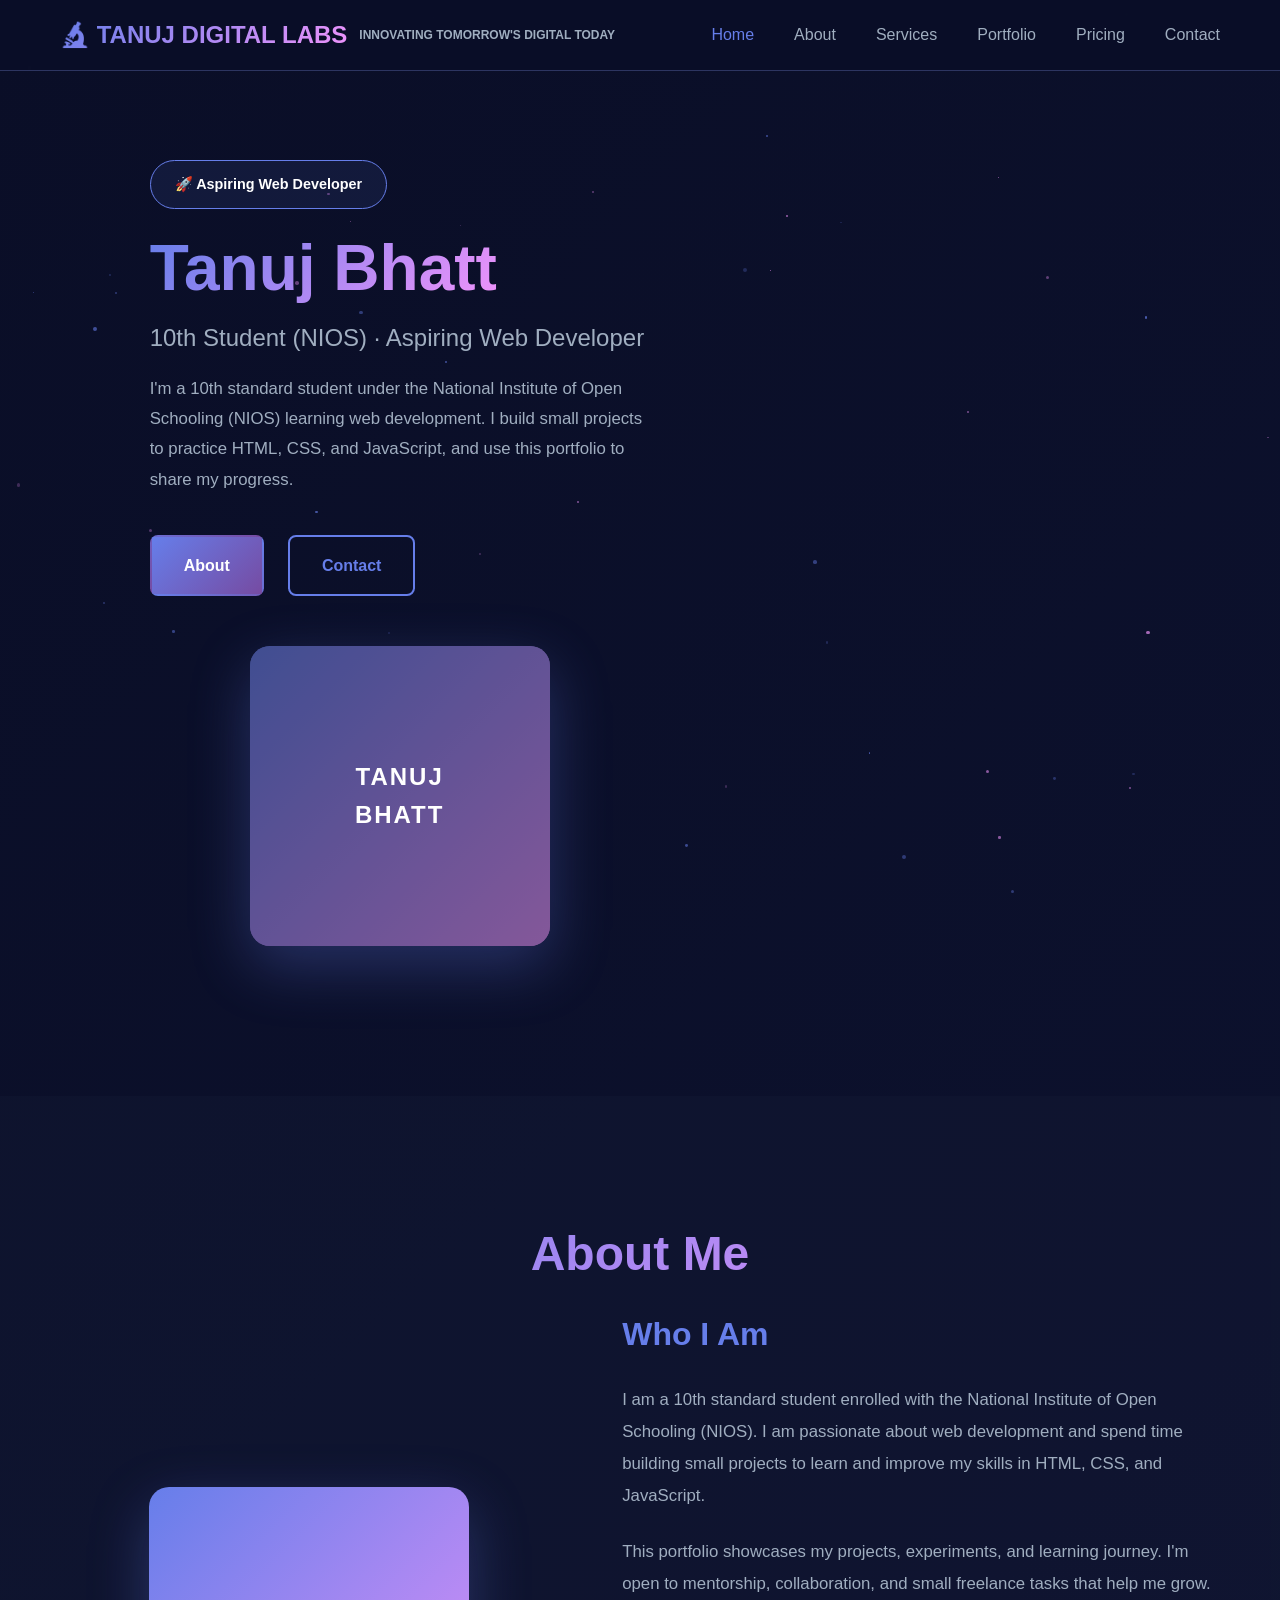
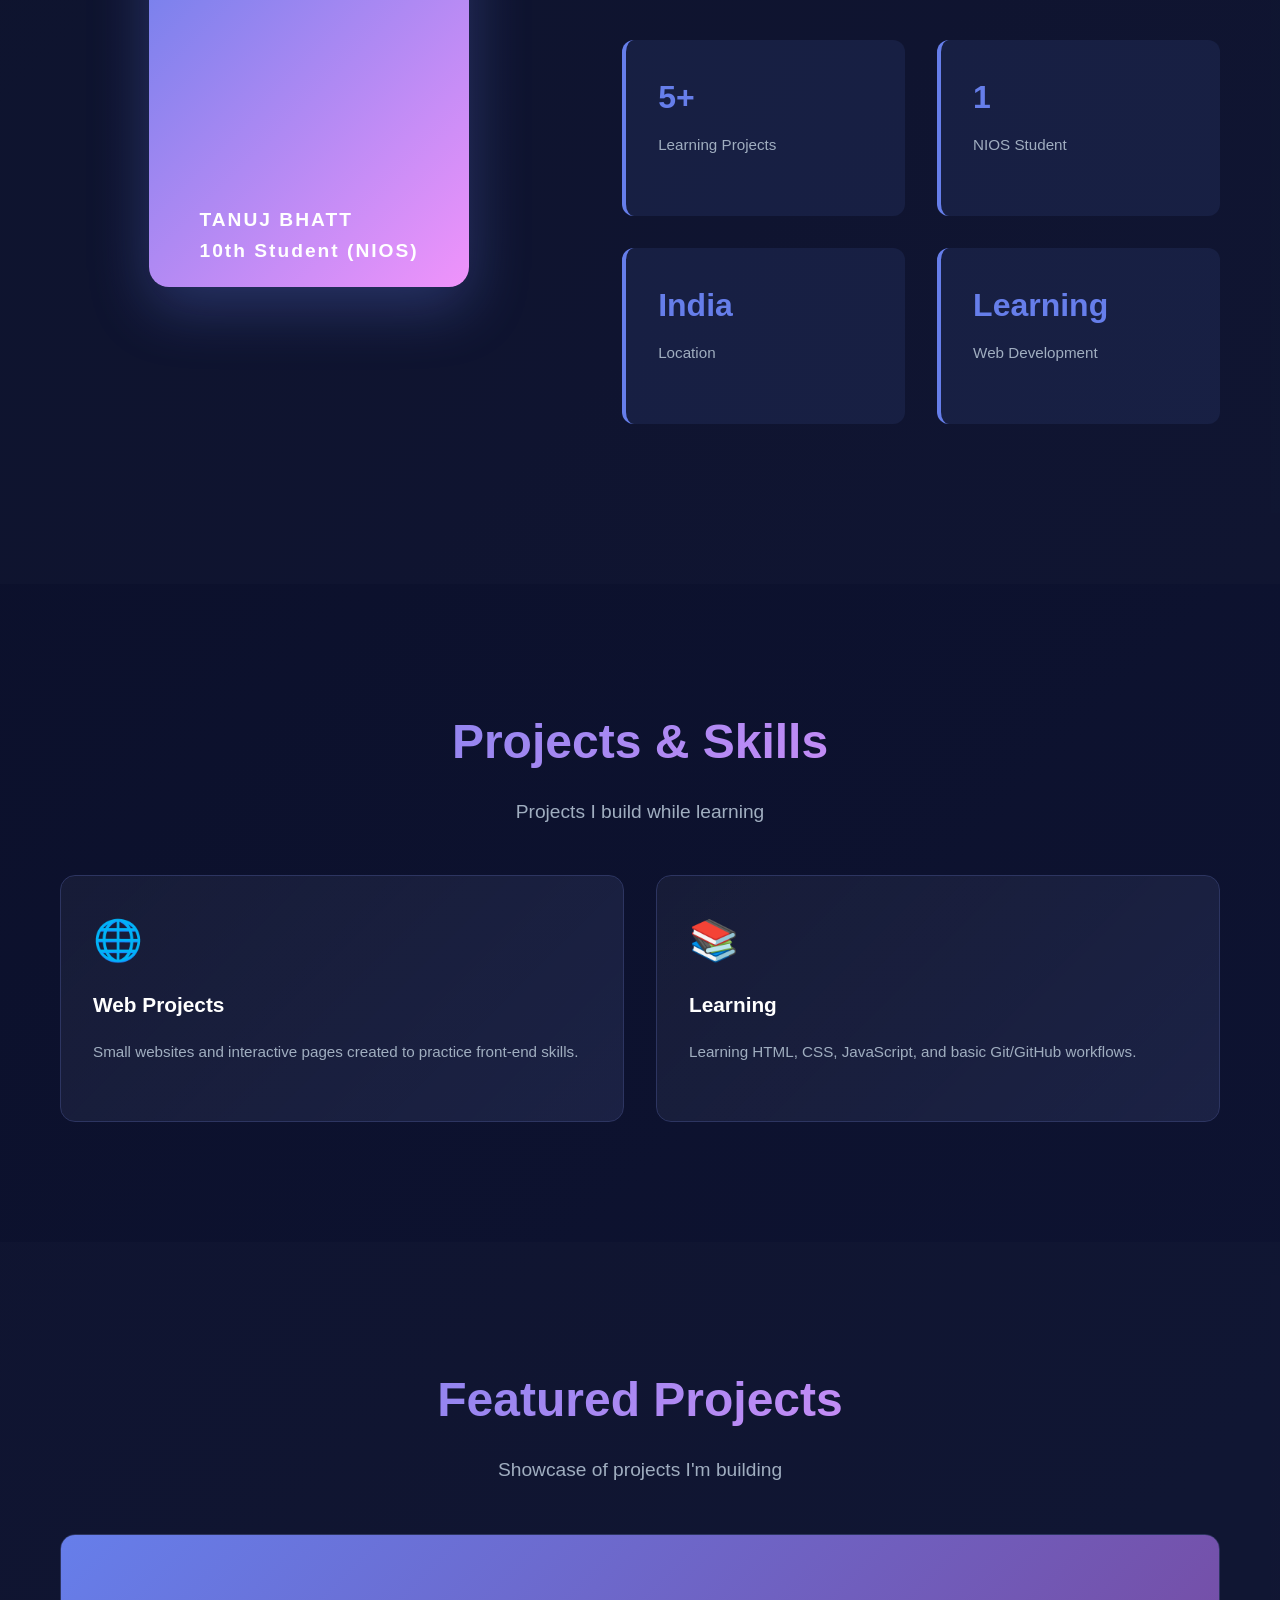
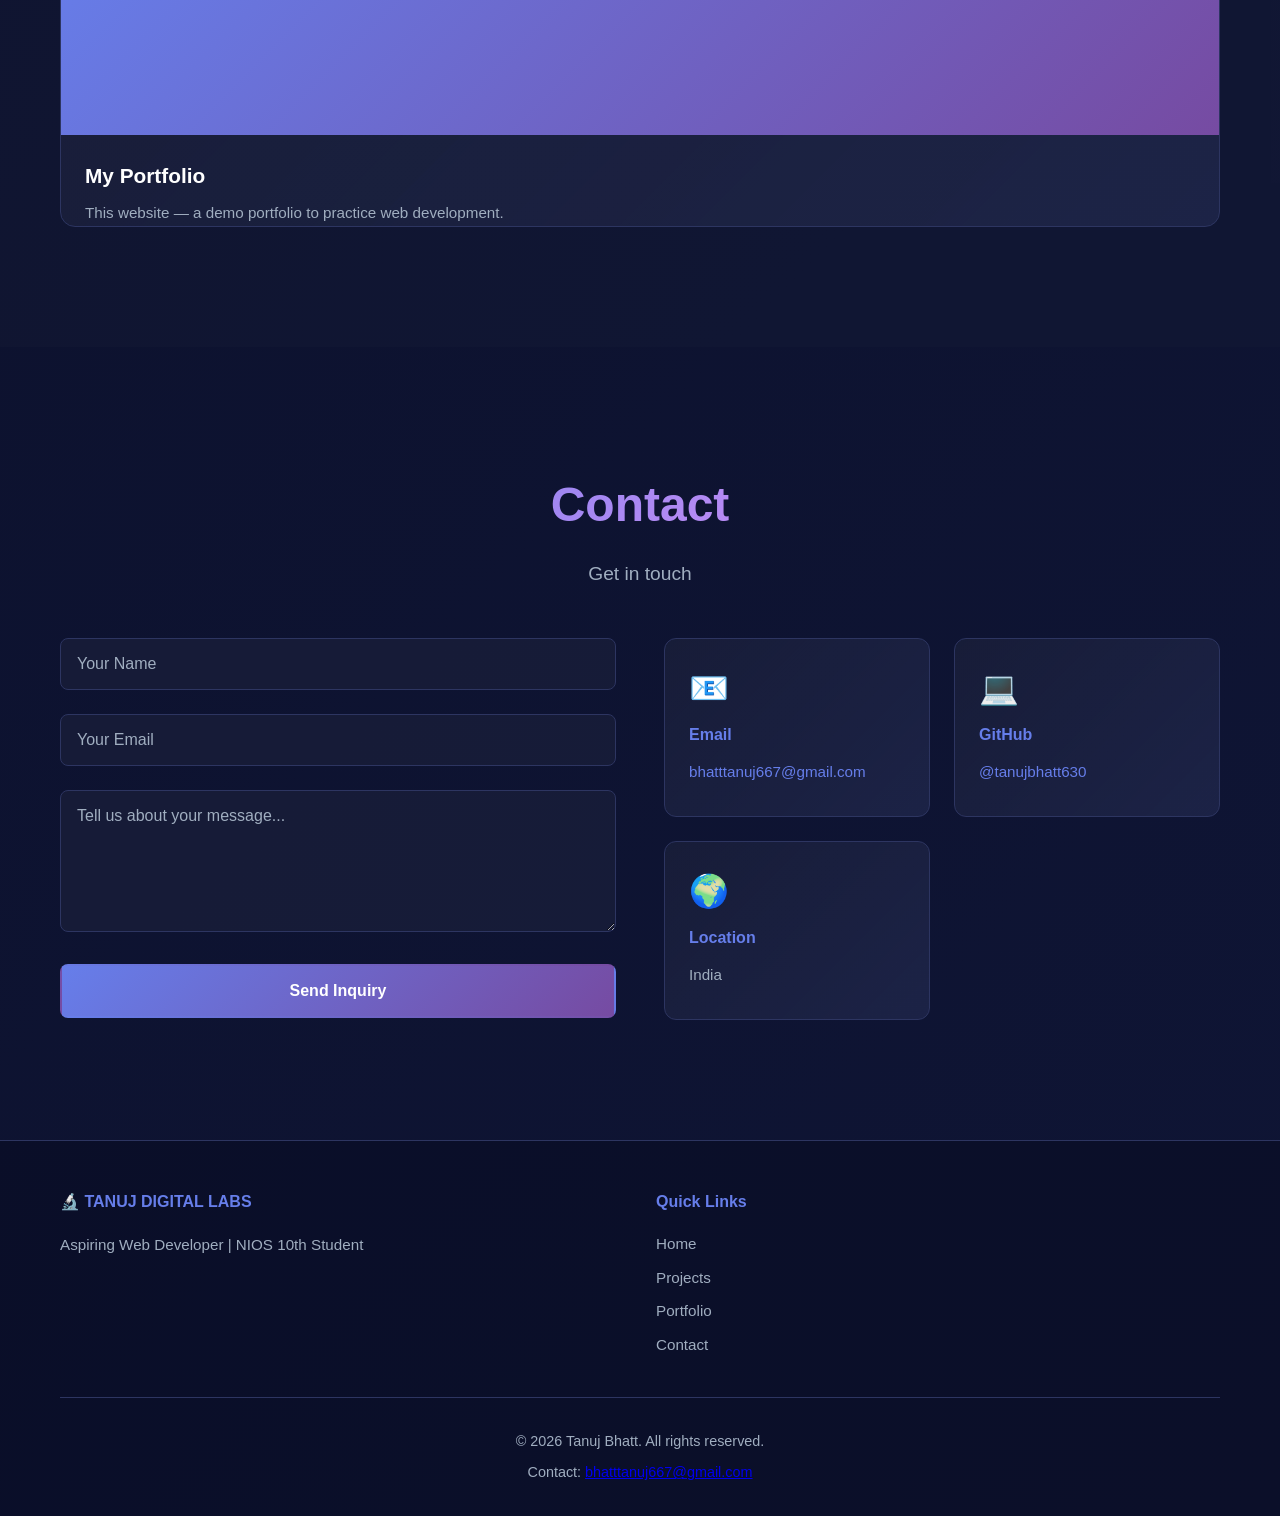
<file: index.html>
<!DOCTYPE html>
<html lang="en">
<head>
    <meta charset="UTF-8">
    <meta name="viewport" content="width=device-width, initial-scale=1.0">
    <title>Tanuj Bhatt — 10th Student (NIOS) · Aspiring Web Developer</title>
    <meta name="description" content="Tanuj Bhatt — 10th standard student (NIOS) and aspiring web developer. Building portfolio projects and learning HTML, CSS, JavaScript. Contact: bhatttanuj667@gmail.com">
    <meta name="keywords" content="Tanuj Bhatt, NIOS, 10th student, web developer, portfolio">
    <meta name="author" content="Tanuj Bhatt">
    <meta property="og:title" content="Tanuj Bhatt — 10th Student (NIOS) · Aspiring Web Developer">
    <meta property="og:description" content="NIOS 10th student and aspiring web developer. Explore my projects and contact me for collaborations.">
    <meta property="og:type" content="website">
    <meta property="og:url" content="https://tanujbhatt630.github.io/tanuj-bhatt-portfolio/">
    <meta name="twitter:card" content="summary_large_image">
    <link rel="canonical" href="https://tanujbhatt630.github.io/tanuj-bhatt-portfolio/">
    <link rel="stylesheet" href="styles.css">

    <script type="application/ld+json">
    {
      "@context": "https://schema.org",
      "@type": "Person",
      "name": "Tanuj Bhatt",
      "url": "https://tanujbhatt630.github.io/tanuj-bhatt-portfolio/",
      "jobTitle": "10th Student (NIOS) · Aspiring Web Developer",
      "alumniOf": {
        "@type": "EducationalOrganization",
        "name": "National Institute of Open Schooling (NIOS)"
      },
      "worksFor": {
        "@type": "Organization",
        "name": "Tanuj Digital Labs"
      },
      "sameAs": [
        "https://github.com/tanujbhatt630"
      ],
      "email": "mailto:bhatttanuj667@gmail.com",
      "address": {
        "@type": "PostalAddress",
        "addressCountry": "IN"
      }
    }
    </script>
</head>
<body>
    <div class="particles" id="particles"></div>

    <!-- Navigation -->
    <nav class="navbar">
        <div class="container">
            <div class="logo-section">
                <div class="logo">🔬 TANUJ DIGITAL LABS</div>
                <span class="tagline">Innovating Tomorrow's Digital Today</span>
            </div>
            <ul class="nav-links">
                <li><a href="#home">Home</a></li>
                <li><a href="#about">About</a></li>
                <li><a href="#services">Services</a></li>
                <li><a href="#portfolio">Portfolio</a></li>
                <li><a href="#pricing">Pricing</a></li>
                <li><a href="#contact">Contact</a></li>
            </ul>
        </div>
    </nav>

    <!-- Hero Section -->
    <section id="home" class="hero">
        <div class="container">
            <div class="hero-content">
                <div class="hero-text">
                    <div class="hero-badge">🚀 Aspiring Web Developer</div>
                    <h1 class="hero-title">
                        <span class="gradient-text">Tanuj Bhatt</span>
                    </h1>
                    <p class="hero-subtitle">10th Student (NIOS) · Aspiring Web Developer</p>
                    <p class="hero-description">
                        I'm a 10th standard student under the National Institute of Open Schooling (NIOS) learning web development. I build small projects to practice HTML, CSS, and JavaScript, and use this portfolio to share my progress.
                    </p>
                    <div class="hero-buttons">
                        <a href="#about" class="btn btn-primary">About</a>
                        <a href="#contact" class="btn btn-secondary">Contact</a>
                    </div>
                </div>
                <div class="hero-visual">
                    <div class="profile-image">
                        <div class="image-placeholder">
                            <span class="image-text">TANUJ<br>BHATT</span>
                        </div>
                    </div>
                </div>
            </div>
        </div>
    </section>

    <!-- About Section -->
    <section id="about" class="about">
        <div class="container">
            <h2 class="section-title">About Me</h2>
            
            <div class="about-grid">
                <div class="about-left">
                    <div class="about-image-large">
                        <div class="image-box">
                            <span class="about-label">TANUJ BHATT<br>10th Student (NIOS)</span>
                        </div>
                    </div>
                </div>

                <div class="about-right">
                    <h3>Who I Am</h3>
                    <p>
                        I am a 10th standard student enrolled with the National Institute of Open Schooling (NIOS). I am passionate about web development and spend time building small projects to learn and improve my skills in HTML, CSS, and JavaScript.
                    </p>
                    <p>
                        This portfolio showcases my projects, experiments, and learning journey. I'm open to mentorship, collaboration, and small freelance tasks that help me grow.
                    </p>

                    <div class="about-stats">
                        <div class="stat-box">
                            <h4>5+</h4>
                            <p>Learning Projects</p>
                        </div>
                        <div class="stat-box">
                            <h4>1</h4>
                            <p>NIOS Student</p>
                        </div>
                        <div class="stat-box">
                            <h4>India</h4>
                            <p>Location</p>
                        </div>
                        <div class="stat-box">
                            <h4>Learning</h4>
                            <p>Web Development</p>
                        </div>
                    </div>
                </div>
            </div>
        </div>
    </section>

    <!-- Services Section (kept for portfolio purposes) -->
    <section id="services" class="services">
        <div class="container">
            <h2 class="section-title">Projects & Skills</h2>
            <p class="section-subtitle">Projects I build while learning</p>
            
            <div class="services-grid">
                <div class="service-card">
                    <div class="service-icon">🌐</div>
                    <h3>Web Projects</h3>
                    <p>Small websites and interactive pages created to practice front-end skills.</p>
                </div>

                <div class="service-card">
                    <div class="service-icon">📚</div>
                    <h3>Learning</h3>
                    <p>Learning HTML, CSS, JavaScript, and basic Git/GitHub workflows.</p>
                </div>
            </div>
        </div>
    </section>

    <!-- Portfolio Section (kept unchanged structure) -->
    <section id="portfolio" class="portfolio">
        <div class="container">
            <h2 class="section-title">Featured Projects</h2>
            <p class="section-subtitle">Showcase of projects I'm building</p>
            
            <div class="portfolio-grid">
                <div class="portfolio-card">
                    <div class="project-image" style="background: linear-gradient(135deg, #667eea 0%, #764ba2 100%);"></div>
                    <h3>My Portfolio</h3>
                    <p>This website — a demo portfolio to practice web development.</p>
                </div>
            </div>
        </div>
    </section>

    <!-- Contact Section -->
    <section id="contact" class="contact">
        <div class="container">
            <h2 class="section-title">Contact</h2>
            <p class="section-subtitle">Get in touch</p>
            
            <div class="contact-grid">
                <div class="contact-form-wrapper">
                    <form class="contact-form" id="contactForm">
                        <div class="form-group">
                            <input type="text" placeholder="Your Name" required>
                        </div>
                        <div class="form-group">
                            <input type="email" placeholder="Your Email" required>
                        </div>
                        <div class="form-group">
                            <textarea placeholder="Tell us about your message..." rows="6" required></textarea>
                        </div>
                        <button type="submit" class="btn btn-primary">Send Inquiry</button>
                    </form>
                </div>

                <div class="contact-info">
                    <div class="info-card">
                        <span class="info-icon">📧</span>
                        <h4>Email</h4>
                        <p><a href="mailto:bhatttanuj667@gmail.com">bhatttanuj667@gmail.com</a></p>
                    </div>

                    <div class="info-card">
                        <span class="info-icon">💻</span>
                        <h4>GitHub</h4>
                        <p><a href="https://github.com/tanujbhatt630" target="_blank">@tanujbhatt630</a></p>
                    </div>

                    <div class="info-card">
                        <span class="info-icon">🌍</span>
                        <h4>Location</h4>
                        <p>India</p>
                    </div>
                </div>
            </div>
        </div>
    </section>

    <!-- Footer -->
    <footer class="footer">
        <div class="container">
            <div class="footer-content">
                <div class="footer-section">
                    <h4>🔬 TANUJ DIGITAL LABS</h4>
                    <p>Aspiring Web Developer | NIOS 10th Student</p>
                </div>
                <div class="footer-section">
                    <h4>Quick Links</h4>
                    <ul>
                        <li><a href="#home">Home</a></li>
                        <li><a href="#services">Projects</a></li>
                        <li><a href="#portfolio">Portfolio</a></li>
                        <li><a href="#contact">Contact</a></li>
                    </ul>
                </div>
            </div>
            <div class="footer-bottom">
                <p>&copy; 2026 Tanuj Bhatt. All rights reserved.</p>
                <p>Contact: <a href="mailto:bhatttanuj667@gmail.com">bhatttanuj667@gmail.com</a></p>
            </div>
        </div>
    </footer>

    <script src="script.js"></script>
</body>
</html>
</file>
<file: styles.css>
* {
    margin: 0;
    padding: 0;
    box-sizing: border-box;
}

:root {
    --primary: #667eea;
    --secondary: #764ba2;
    --accent: #f093fb;
    --dark-bg: #0a0e27;
    --card-bg: #1a1f3a;
    --border: #2d3561;
    --text-primary: #ffffff;
    --text-secondary: #a0aec0;
}

html {
    scroll-behavior: smooth;
}

body {
    font-family: 'Segoe UI', Tahoma, Geneva, Verdana, sans-serif;
    background: linear-gradient(135deg, var(--dark-bg) 0%, #0f1535 100%);
    color: var(--text-primary);
    line-height: 1.6;
    overflow-x: hidden;
}

.container {
    max-width: 1200px;
    margin: 0 auto;
    padding: 0 20px;
}

/* Particles */
.particles {
    position: fixed;
    top: 0;
    left: 0;
    width: 100%;
    height: 100%;
    z-index: -1;
    pointer-events: none;
}

/* Navigation */
.navbar {
    position: fixed;
    top: 0;
    width: 100%;
    background: rgba(10, 14, 39, 0.95);
    backdrop-filter: blur(20px);
    border-bottom: 1px solid var(--border);
    z-index: 1000;
    padding: 1rem 0;
}

.navbar .container {
    display: flex;
    justify-content: space-between;
    align-items: center;
}

.logo-section {
    display: flex;
    align-items: center;
    gap: 0.75rem;
}

.logo {
    font-size: 1.5rem;
    font-weight: 900;
    background: linear-gradient(135deg, var(--primary), var(--accent));
    -webkit-background-clip: text;
    -webkit-text-fill-color: transparent;
    background-clip: text;
}

.tagline {
    font-size: 0.75rem;
    color: var(--text-secondary);
    font-weight: 600;
    text-transform: uppercase;
}

.nav-links {
    display: flex;
    list-style: none;
    gap: 2.5rem;
}

.nav-links a {
    color: var(--text-secondary);
    text-decoration: none;
    font-weight: 500;
    transition: all 0.3s ease;
}

.nav-links a:hover {
    color: var(--primary);
}

/* Hero Section */
.hero {
    margin-top: 80px;
    padding: 80px 0 100px;
    min-height: 100vh;
    display: flex;
    align-items: center;
}

.hero .container {
    display: grid;
    grid-template-columns: 1.2fr 1fr;
    gap: 4rem;
    align-items: center;
}

.hero-badge {
    display: inline-block;
    padding: 0.75rem 1.5rem;
    background: rgba(102, 126, 234, 0.1);
    border: 1px solid var(--primary);
    border-radius: 50px;
    font-size: 0.9rem;
    font-weight: 600;
    margin-bottom: 1.5rem;
}

.hero-title {
    font-size: 4rem;
    font-weight: 900;
    margin-bottom: 1rem;
    line-height: 1.1;
}

.gradient-text {
    background: linear-gradient(135deg, var(--primary), var(--accent));
    -webkit-background-clip: text;
    -webkit-text-fill-color: transparent;
    background-clip: text;
}

.hero-subtitle {
    font-size: 1.5rem;
    color: var(--text-secondary);
    margin-bottom: 1rem;
}

.hero-description {
    font-size: 1.05rem;
    color: var(--text-secondary);
    max-width: 500px;
    margin-bottom: 2.5rem;
    line-height: 1.8;
}

.hero-buttons {
    display: flex;
    gap: 1.5rem;
    flex-wrap: wrap;
}

.btn {
    padding: 1rem 2rem;
    border-radius: 8px;
    font-size: 1rem;
    font-weight: 600;
    cursor: pointer;
    transition: all 0.3s ease;
    text-decoration: none;
    display: inline-block;
    border: 2px solid transparent;
}

.btn-primary {
    background: linear-gradient(135deg, var(--primary), var(--secondary));
    color: white;
}

.btn-primary:hover {
    transform: translateY(-3px);
    box-shadow: 0 15px 40px rgba(102, 126, 234, 0.4);
}

.btn-secondary {
    background: transparent;
    border: 2px solid var(--primary);
    color: var(--primary);
}

.btn-secondary:hover {
    background: rgba(102, 126, 234, 0.1);
    transform: translateY(-3px);
}

/* Hero Visual */
.hero-visual {
    position: relative;
    height: 400px;
    display: flex;
    align-items: center;
    justify-content: center;
}

.profile-image {
    width: 300px;
    height: 300px;
    border-radius: 20px;
    background: linear-gradient(135deg, var(--primary), var(--accent));
    display: flex;
    align-items: center;
    justify-content: center;
    box-shadow: 0 20px 60px rgba(102, 126, 234, 0.3);
    animation: float 6s ease-in-out infinite;
}

.image-placeholder {
    width: 100%;
    height: 100%;
    background: rgba(26, 31, 58, 0.5);
    border-radius: 20px;
    display: flex;
    align-items: center;
    justify-content: center;
    font-size: 1.5rem;
    font-weight: 900;
    text-align: center;
    color: var(--text-primary);
}

.image-text {
    letter-spacing: 2px;
}

@keyframes float {
    0%, 100% { transform: translateY(0px); }
    50% { transform: translateY(-30px); }
}

/* About Section */
.about {
    padding: 120px 0;
    background: rgba(26, 31, 58, 0.3);
}

.section-title {
    font-size: 3rem;
    font-weight: 900;
    text-align: center;
    margin-bottom: 1rem;
    background: linear-gradient(135deg, var(--primary), var(--accent));
    -webkit-background-clip: text;
    -webkit-text-fill-color: transparent;
    background-clip: text;
}

.section-subtitle {
    text-align: center;
    font-size: 1.2rem;
    color: var(--text-secondary);
    margin-bottom: 3rem;
}

.about-grid {
    display: grid;
    grid-template-columns: 1fr 1.2fr;
    gap: 4rem;
    align-items: center;
}

.about-left {
    display: flex;
    justify-content: center;
}

.about-image-large {
    width: 320px;
    height: 400px;
}

.image-box {
    width: 100%;
    height: 100%;
    background: linear-gradient(135deg, var(--primary), var(--accent));
    border-radius: 20px;
    display: flex;
    align-items: center;
    justify-content: center;
    position: relative;
    box-shadow: 0 20px 60px rgba(102, 126, 234, 0.3);
}

.about-label {
    position: absolute;
    bottom: 20px;
    font-weight: 900;
    font-size: 1.2rem;
    letter-spacing: 2px;
    color: white;
}

.about-right h3 {
    font-size: 2rem;
    margin-bottom: 1.5rem;
    color: var(--primary);
}

.about-right p {
    color: var(--text-secondary);
    margin-bottom: 1.5rem;
    line-height: 1.9;
    font-size: 1.05rem;
}

.about-stats {
    display: grid;
    grid-template-columns: repeat(2, 1fr);
    gap: 2rem;
    margin: 2.5rem 0;
}

.stat-box {
    background: rgba(102, 126, 234, 0.1);
    padding: 2rem;
    border-radius: 12px;
    border-left: 4px solid var(--primary);
}

.stat-box h4 {
    font-size: 2rem;
    color: var(--primary);
    margin-bottom: 0.5rem;
}

.stat-box p {
    color: var(--text-secondary);
    font-size: 0.95rem;
}

.about-highlights {
    display: grid;
    gap: 1.5rem;
    margin-top: 2rem;
}

.highlight-item {
    display: flex;
    gap: 1rem;
    padding: 1.5rem;
    background: rgba(102, 126, 234, 0.1);
    border-radius: 12px;
    transition: all 0.3s ease;
}

.highlight-item:hover {
    background: rgba(102, 126, 234, 0.15);
    transform: translateX(10px);
}

.highlight-item .icon {
    font-size: 2rem;
}

.highlight-item h4 {
    color: var(--primary);
    margin-bottom: 0.5rem;
}

.highlight-item p {
    color: var(--text-secondary);
    font-size: 0.95rem;
}

/* Services Section */
.services {
    padding: 120px 0;
}

.services-grid {
    display: grid;
    grid-template-columns: repeat(auto-fit, minmax(320px, 1fr));
    gap: 2rem;
}

.service-card {
    background: linear-gradient(135deg, rgba(26, 31, 58, 0.8), rgba(42, 50, 90, 0.5));
    border: 1px solid var(--border);
    padding: 2rem;
    border-radius: 15px;
    transition: all 0.3s ease;
}

.service-card:hover {
    background: linear-gradient(135deg, rgba(26, 31, 58, 1), rgba(42, 50, 90, 0.8));
    border-color: var(--primary);
    transform: translateY(-10px);
    box-shadow: 0 20px 50px rgba(102, 126, 234, 0.2);
}

.service-icon {
    font-size: 2.5rem;
    margin-bottom: 1rem;
}

.service-card h3 {
    font-size: 1.3rem;
    margin-bottom: 1rem;
    color: var(--text-primary);
}

.service-card p {
    color: var(--text-secondary);
    margin-bottom: 1.5rem;
    line-height: 1.8;
    font-size: 0.95rem;
}

.service-list {
    list-style: none;
    display: flex;
    flex-direction: column;
    gap: 0.8rem;
}

.service-list li {
    color: var(--text-secondary);
    padding-left: 1.5rem;
    position: relative;
    font-size: 0.9rem;
}

.service-list li:before {
    content: "✓";
    position: absolute;
    left: 0;
    color: var(--primary);
    font-weight: bold;
}

/* Portfolio Section */
.portfolio {
    padding: 120px 0;
    background: rgba(26, 31, 58, 0.3);
}

.portfolio-grid {
    display: grid;
    grid-template-columns: repeat(auto-fit, minmax(320px, 1fr));
    gap: 2rem;
}

.portfolio-card {
    background: linear-gradient(135deg, rgba(26, 31, 58, 0.8), rgba(42, 50, 90, 0.5));
    border: 1px solid var(--border);
    border-radius: 15px;
    overflow: hidden;
    transition: all 0.3s ease;
    position: relative;
}

.portfolio-card.featured {
    grid-column: span 1;
}

.portfolio-card:hover {
    border-color: var(--primary);
    transform: translateY(-10px);
    box-shadow: 0 20px 50px rgba(102, 126, 234, 0.2);
}

.portfolio-badge {
    position: absolute;
    top: 1rem;
    right: 1rem;
    background: linear-gradient(135deg, var(--primary), var(--accent));
    color: white;
    padding: 0.5rem 1rem;
    border-radius: 50px;
    font-size: 0.8rem;
    font-weight: 700;
    z-index: 10;
}

.project-image {
    width: 100%;
    height: 200px;
}

.portfolio-card h3 {
    padding: 1.5rem 1.5rem 0.5rem;
    font-size: 1.3rem;
}

.portfolio-card p {
    padding: 0 1.5rem;
    color: var(--text-secondary);
    font-size: 0.95rem;
    line-height: 1.7;
}

.portfolio-meta {
    display: flex;
    flex-wrap: wrap;
    gap: 1rem;
    padding: 1rem 1.5rem;
    font-size: 0.9rem;
    color: var(--text-secondary);
}

.portfolio-tags {
    display: flex;
    gap: 0.5rem;
    flex-wrap: wrap;
    padding: 0 1.5rem 1.5rem;
}

.portfolio-tags span {
    background: rgba(102, 126, 234, 0.2);
    color: var(--primary);
    padding: 0.4rem 0.9rem;
    border-radius: 20px;
    font-size: 0.8rem;
    font-weight: 600;
}

/* Skills Section */
.skills {
    padding: 120px 0;
}

.skills-grid {
    display: grid;
    grid-template-columns: repeat(auto-fit, minmax(280px, 1fr));
    gap: 2rem;
}

.skill-category {
    background: linear-gradient(135deg, rgba(26, 31, 58, 0.8), rgba(42, 50, 90, 0.5));
    border: 1px solid var(--border);
    padding: 2rem;
    border-radius: 15px;
    transition: all 0.3s ease;
}

.skill-category:hover {
    background: linear-gradient(135deg, rgba(26, 31, 58, 1), rgba(42, 50, 90, 0.8));
    border-color: var(--primary);
    transform: translateY(-5px);
}

.skill-category h3 {
    font-size: 1.2rem;
    color: var(--primary);
    margin-bottom: 1.5rem;
    font-weight: 700;
}

.skill-list {
    display: flex;
    flex-wrap: wrap;
    gap: 0.75rem;
}

.skill-badge {
    background: linear-gradient(135deg, rgba(102, 126, 234, 0.2), rgba(240, 147, 251, 0.1));
    border: 1px solid var(--primary);
    color: var(--text-primary);
    padding: 0.6rem 1.2rem;
    border-radius: 25px;
    font-size: 0.9rem;
    font-weight: 600;
    transition: all 0.3s ease;
}

.skill-badge:hover {
    background: linear-gradient(135deg, var(--primary), var(--accent));
    border-color: transparent;
    transform: scale(1.05);
}

/* Testimonials */
.testimonials {
    padding: 120px 0;
    background: rgba(26, 31, 58, 0.3);
}

.testimonials-grid {
    display: grid;
    grid-template-columns: repeat(auto-fit, minmax(300px, 1fr));
    gap: 2rem;
}

.testimonial-card {
    background: linear-gradient(135deg, rgba(26, 31, 58, 0.8), rgba(42, 50, 90, 0.5));
    border: 1px solid var(--border);
    padding: 2rem;
    border-radius: 15px;
    transition: all 0.3s ease;
}

.testimonial-card:hover {
    border-color: var(--primary);
    transform: translateY(-5px);
    box-shadow: 0 15px 40px rgba(102, 126, 234, 0.2);
}

.stars {
    margin-bottom: 1rem;
    font-size: 1.2rem;
}

.testimonial-card p {
    color: var(--text-secondary);
    line-height: 1.8;
    font-size: 0.95rem;
}

.testimonial-author {
    color: var(--primary);
    font-weight: 600;
    margin-top: 1rem;
}

/* Contact Section */
.contact {
    padding: 120px 0;
}

.contact-grid {
    display: grid;
    grid-template-columns: 1fr 1fr;
    gap: 3rem;
    margin-top: 3rem;
}

.contact-form {
    display: flex;
    flex-direction: column;
    gap: 1.5rem;
}

.form-group input,
.form-group textarea {
    width: 100%;
    padding: 1rem;
    background: rgba(26, 31, 58, 0.8);
    border: 1px solid var(--border);
    border-radius: 8px;
    color: var(--text-primary);
    font-family: inherit;
    transition: all 0.3s ease;
    font-size: 1rem;
}

.form-group input::placeholder,
.form-group textarea::placeholder {
    color: var(--text-secondary);
}

.form-group input:focus,
.form-group textarea:focus {
    outline: none;
    border-color: var(--primary);
    background: rgba(26, 31, 58, 1);
    box-shadow: 0 0 20px rgba(102, 126, 234, 0.3);
}

.contact-info {
    display: grid;
    grid-template-columns: 1fr 1fr;
    gap: 1.5rem;
}

.info-card {
    background: linear-gradient(135deg, rgba(26, 31, 58, 0.8), rgba(42, 50, 90, 0.5));
    border: 1px solid var(--border);
    padding: 1.5rem;
    border-radius: 12px;
    transition: all 0.3s ease;
}

.info-card:hover {
    border-color: var(--primary);
    transform: translateY(-5px);
}

.info-icon {
    font-size: 2rem;
    display: block;
    margin-bottom: 0.5rem;
}

.info-card h4 {
    color: var(--primary);
    margin-bottom: 0.75rem;
    font-weight: 700;
}

.info-card p {
    color: var(--text-secondary);
    margin-bottom: 0.5rem;
    font-size: 0.95rem;
}

.info-card a {
    color: var(--primary);
    text-decoration: none;
    transition: all 0.3s ease;
    font-weight: 500;
}

.info-card a:hover {
    color: var(--accent);
}

/* Footer */
.footer {
    padding: 3rem 0 2rem;
    border-top: 1px solid var(--border);
    background: rgba(10, 14, 39, 0.8);
}

.footer-content {
    display: grid;
    grid-template-columns: repeat(auto-fit, minmax(200px, 1fr));
    gap: 2rem;
    margin-bottom: 2rem;
}

.footer-section h4 {
    color: var(--primary);
    margin-bottom: 1rem;
    font-weight: 700;
}

.footer-section p {
    color: var(--text-secondary);
    font-size: 0.95rem;
    line-height: 1.8;
}

.footer-section ul {
    list-style: none;
}

.footer-section ul li {
    margin-bottom: 0.5rem;
}

.footer-section a {
    color: var(--text-secondary);
    text-decoration: none;
    transition: all 0.3s ease;
    font-size: 0.95rem;
}

.footer-section a:hover {
    color: var(--primary);
    transform: translateX(5px);
}

.footer-bottom {
    text-align: center;
    padding-top: 2rem;
    border-top: 1px solid var(--border);
    color: var(--text-secondary);
    font-size: 0.9rem;
}

.footer-bottom p:last-child {
    margin-top: 0.5rem;
}

/* Responsive */
@media (max-width: 768px) {
    .nav-links {
        gap: 1.5rem;
    }

    .hero .container {
        grid-template-columns: 1fr;
    }

    .hero-title {
        font-size: 2.5rem;
    }

    .hero-visual {
        display: none;
    }

    .about-grid {
        grid-template-columns: 1fr;
    }

    .about-stats {
        grid-template-columns: 1fr;
    }

    .contact-grid {
        grid-template-columns: 1fr;
    }

    .contact-info {
        grid-template-columns: 1fr;
    }

    .section-title {
        font-size: 2rem;
    }

    .hero-buttons {
        flex-direction: column;
    }

    .btn {
        width: 100%;
        text-align: center;
    }

    .services-grid,
    .portfolio-grid {
        grid-template-columns: 1fr;
    }
}
</file>
